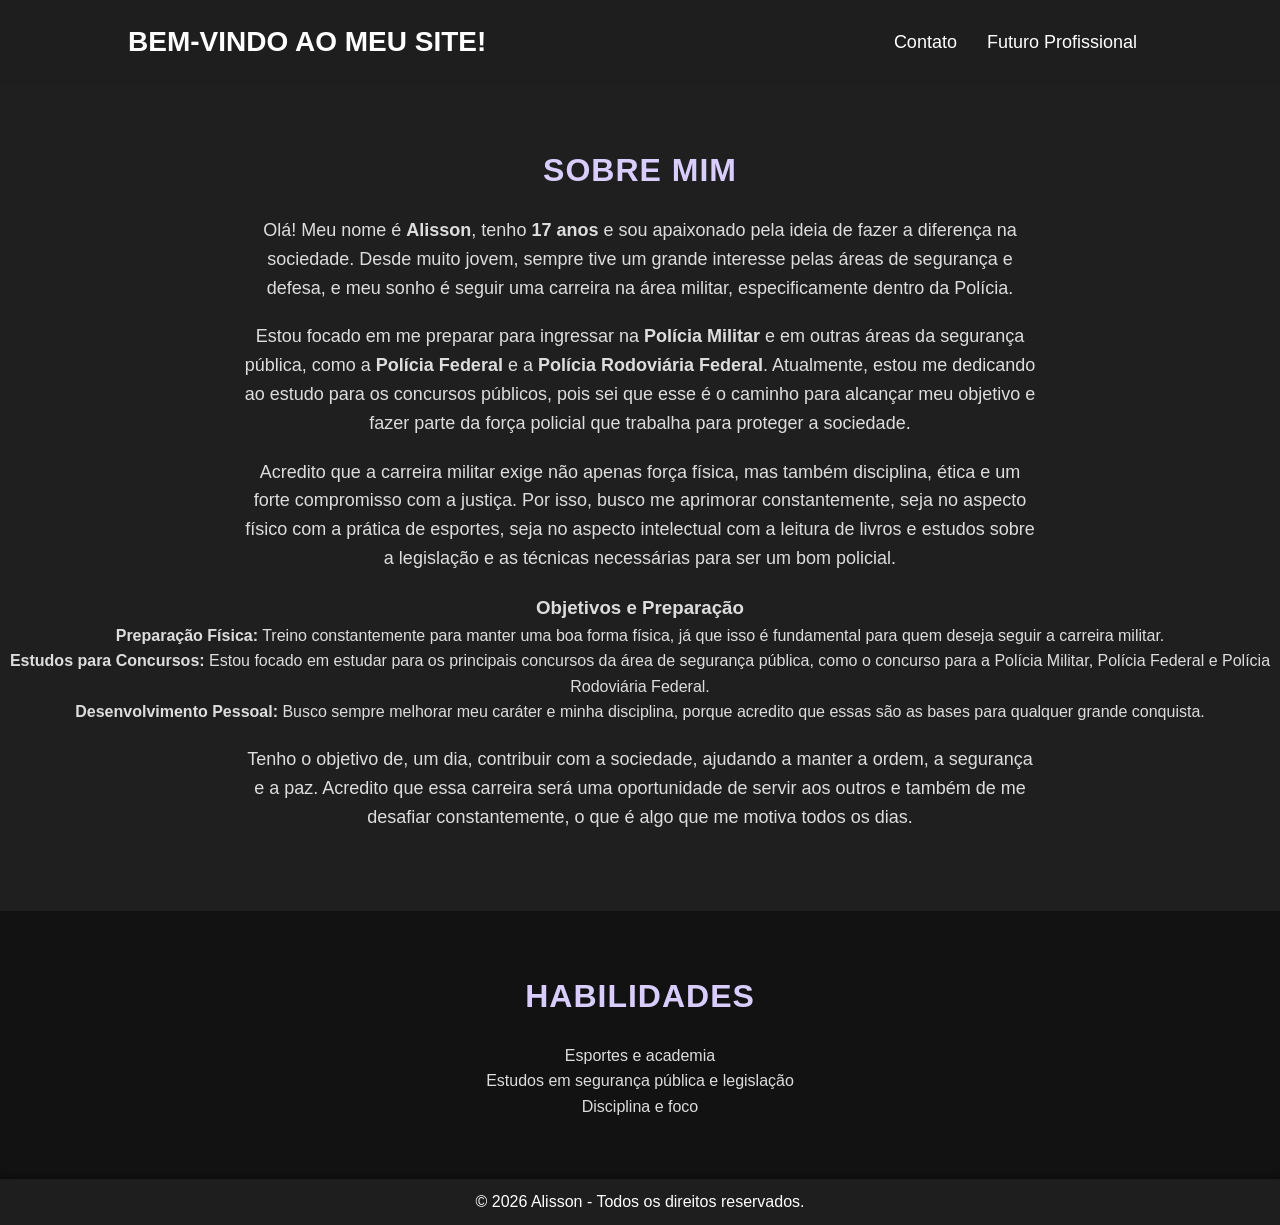
<file: site alisson/index.html>
<!DOCTYPE html>
<html lang="pt-br">
<head>
    <meta charset="UTF-8">
    <meta name="viewport" content="width=device-width, initial-scale=1.0">
    <title>Meu Site Pessoal</title>
    <link rel="stylesheet" href="style.css">
</head>
<body>
    <header>
        <div class="container">
            <h1>Bem-vindo ao Meu Site!</h1>
            <nav>
                <ul>
                    <li><a href="contato.html">Contato</a></li>
                    <li><a href="futuro.html">Futuro Profissional</a></li>
                </ul>
            </nav>
        </div>
    </header>

    <section id="sobre" class="section">
        <div class="container">
            <h2>Sobre Mim</h2>
            <p>Olá! Meu nome é <strong>Alisson</strong>, tenho <strong>17 anos</strong> e sou apaixonado pela ideia de fazer a diferença na sociedade. Desde muito jovem, sempre tive um grande interesse pelas áreas de segurança e defesa, e meu sonho é seguir uma carreira na área militar, especificamente dentro da Polícia.</p>
            
            <p>Estou focado em me preparar para ingressar na <strong>Polícia Militar</strong> e em outras áreas da segurança pública, como a <strong>Polícia Federal</strong> e a <strong>Polícia Rodoviária Federal</strong>. Atualmente, estou me dedicando ao estudo para os concursos públicos, pois sei que esse é o caminho para alcançar meu objetivo e fazer parte da força policial que trabalha para proteger a sociedade.</p>
            
            <p>Acredito que a carreira militar exige não apenas força física, mas também disciplina, ética e um forte compromisso com a justiça. Por isso, busco me aprimorar constantemente, seja no aspecto físico com a prática de esportes, seja no aspecto intelectual com a leitura de livros e estudos sobre a legislação e as técnicas necessárias para ser um bom policial.</p>

            <h3>Objetivos e Preparação</h3>
            <ul>
                <li><strong>Preparação Física:</strong> Treino constantemente para manter uma boa forma física, já que isso é fundamental para quem deseja seguir a carreira militar.</li>
                <li><strong>Estudos para Concursos:</strong> Estou focado em estudar para os principais concursos da área de segurança pública, como o concurso para a Polícia Militar, Polícia Federal e Polícia Rodoviária Federal.</li>
                <li><strong>Desenvolvimento Pessoal:</strong> Busco sempre melhorar meu caráter e minha disciplina, porque acredito que essas são as bases para qualquer grande conquista.</li>
            </ul>
            
            <p>Tenho o objetivo de, um dia, contribuir com a sociedade, ajudando a manter a ordem, a segurança e a paz. Acredito que essa carreira será uma oportunidade de servir aos outros e também de me desafiar constantemente, o que é algo que me motiva todos os dias.</p>
        </div>
    </section>

    <section id="habilidades" class="section">
        <div class="container">
            <h2>Habilidades</h2>
            <ul>
                <li>Esportes e academia</li>
                <li>Estudos em segurança pública e legislação</li>
                <li>Disciplina e foco</li>
            </ul>
        </div>
    </section>

    <footer>
        <div class="container">
            <p>&copy; 2026 Alisson - Todos os direitos reservados.</p>
        </div>
    </footer>
</body>
</html>
</file>
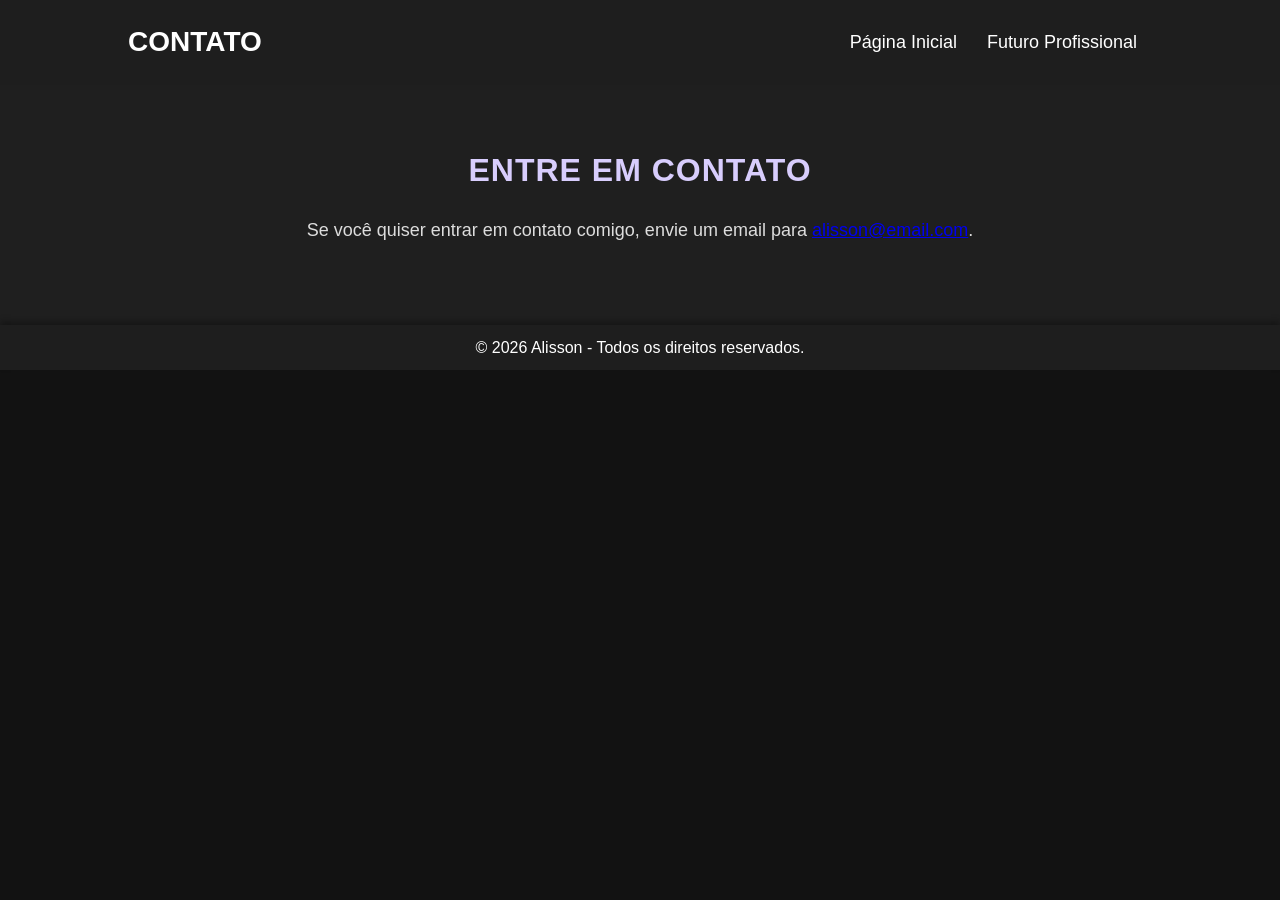
<file: site alisson/contato.html>
<!DOCTYPE html>
<html lang="pt-br">
<head>
    <meta charset="UTF-8">
    <meta name="viewport" content="width=device-width, initial-scale=1.0">
    <title>Contato - Alisson</title>
    <link rel="stylesheet" href="style.css">
</head>
<body>
    <header>
        <div class="container">
            <h1>Contato</h1>
            <nav>
                <ul>
                    <li><a href="index.html">Página Inicial</a></li>
                    <li><a href="futuro.html">Futuro Profissional</a></li>
                </ul>
            </nav>
        </div>
    </header>
    <section id="contato" class="section">
        <div class="container">
            <h2>Entre em Contato</h2>
            <p>Se você quiser entrar em contato comigo, envie um email para <a href="mailto:alisson@email.com">alisson@email.com</a>.</p>
        </div>
    </section>

    <footer>
        <div class="container">
            <p>&copy; 2026 Alisson - Todos os direitos reservados.</p>
        </div>
    </footer>
</body>
</file>
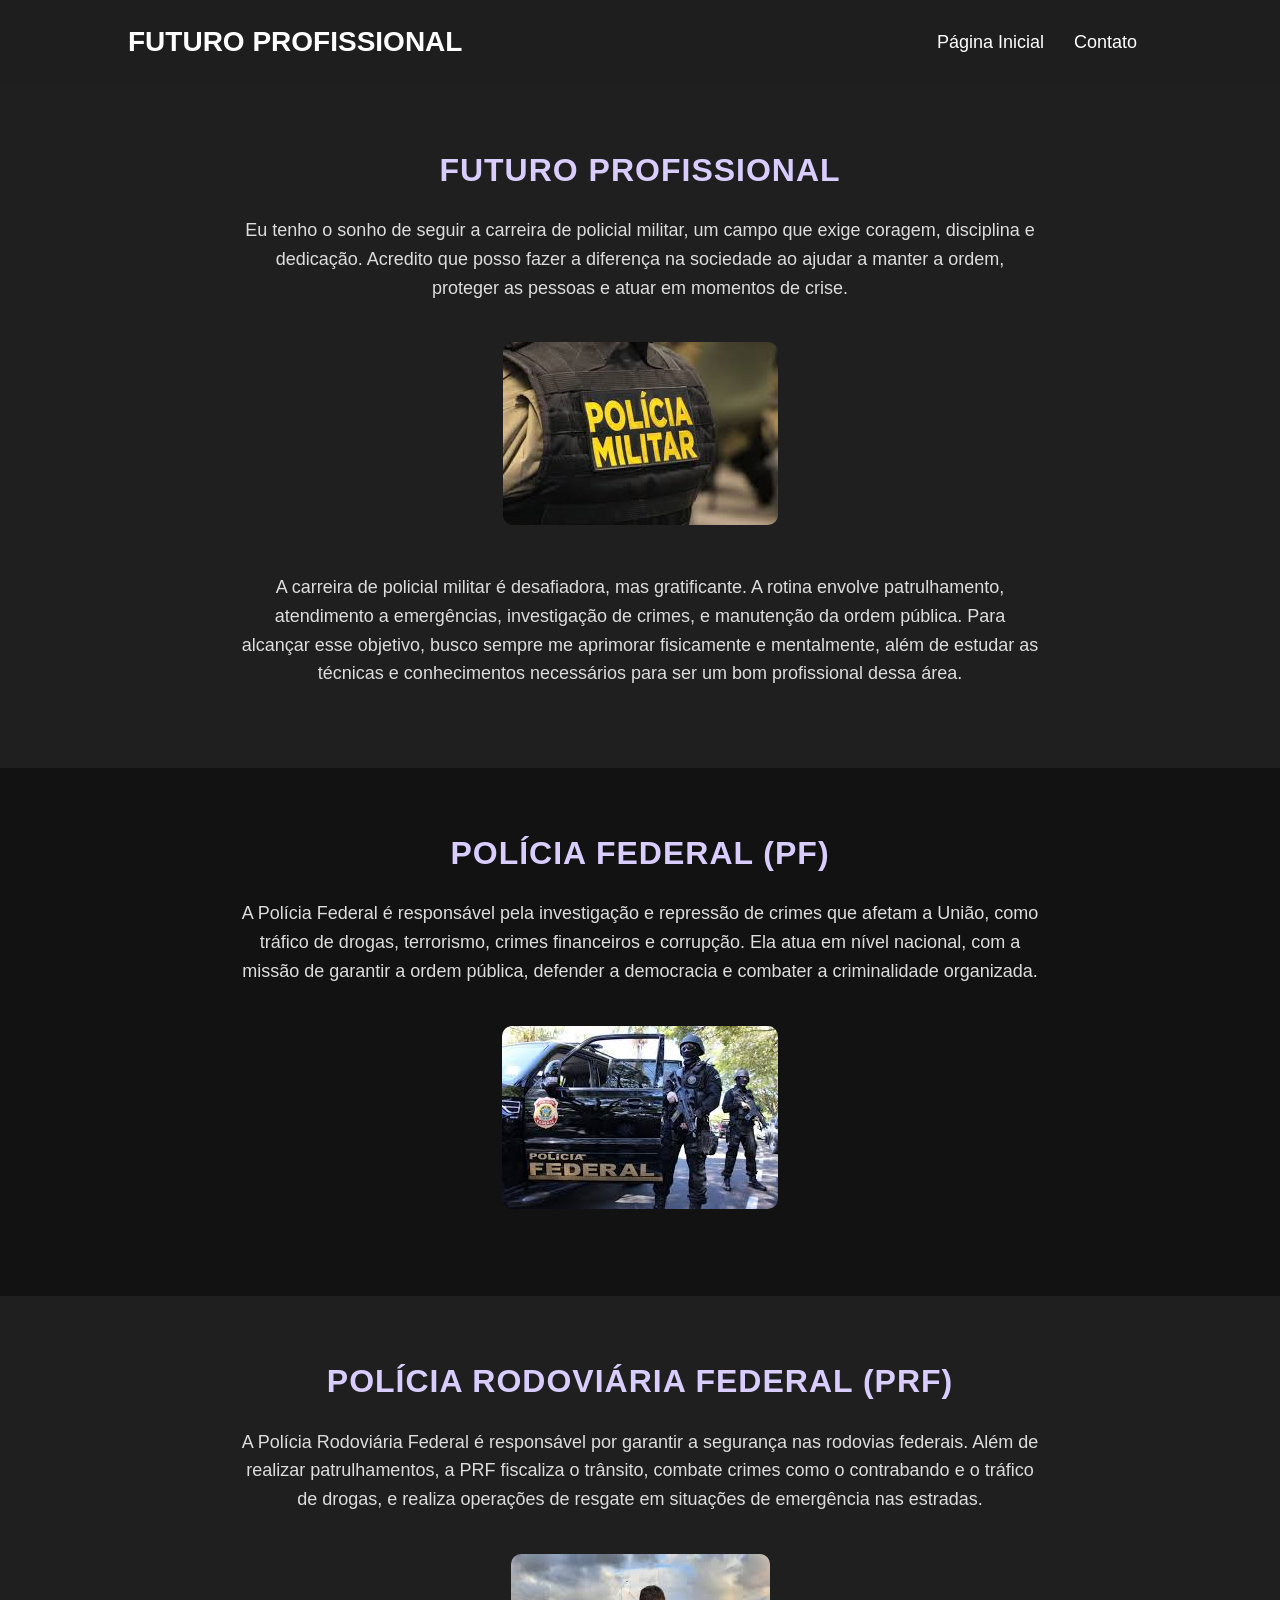
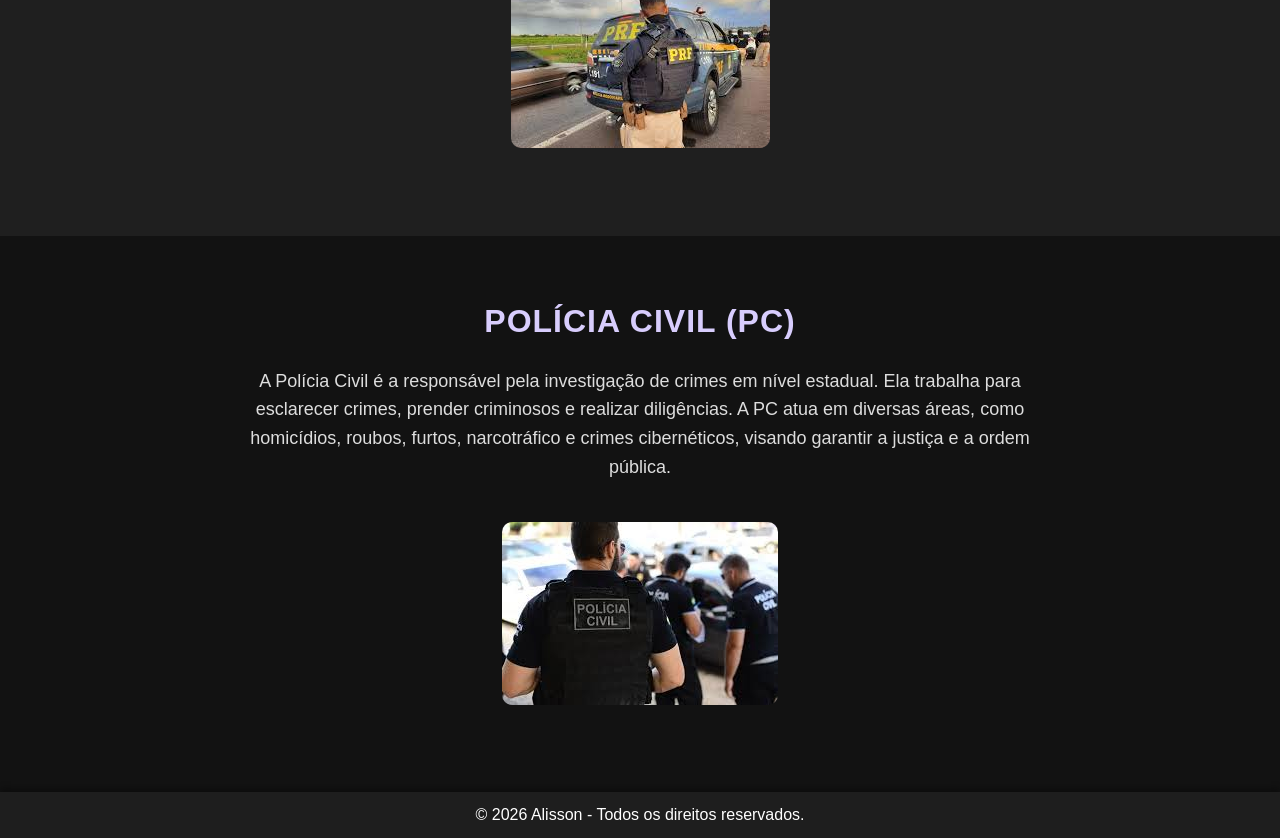
<file: site alisson/futuro.html>
<!DOCTYPE html>
<html lang="pt-br">
<head>
    <meta charset="UTF-8">
    <meta name="viewport" content="width=device-width, initial-scale=1.0">
    <title>Futuro Profissional - Alisson</title>
    <link rel="stylesheet" href="style.css">
</head>
<body>
    <header>
        <div class="container">
            <h1>Futuro Profissional</h1>
            <nav>
                <ul>
                    <li><a href="index.html">Página Inicial</a></li>
                    <li><a href="contato.html">Contato</a></li>
                </ul>
            </nav>
        </div>
    </header>

    <section id="futuro" class="section">
        <div class="container">
            <h2>Futuro Profissional</h2>
            <p>Eu tenho o sonho de seguir a carreira de policial militar, um campo que exige coragem, disciplina e dedicação. Acredito que posso fazer a diferença na sociedade ao ajudar a manter a ordem, proteger as pessoas e atuar em momentos de crise.</p>
            <!-- Imagem da Polícia Militar -->
            <img src="policia.jpg" alt="Polícia Militar" class="imagem-futuro">
            <p>A carreira de policial militar é desafiadora, mas gratificante. A rotina envolve patrulhamento, atendimento a emergências, investigação de crimes, e manutenção da ordem pública. Para alcançar esse objetivo, busco sempre me aprimorar fisicamente e mentalmente, além de estudar as técnicas e conhecimentos necessários para ser um bom profissional dessa área.</p>
        </div>
    </section>

    <!-- Seção sobre a Polícia Federal (PF) -->
    <section id="pf" class="section">
        <div class="container">
            <h2>Polícia Federal (PF)</h2>
            <p>A Polícia Federal é responsável pela investigação e repressão de crimes que afetam a União, como tráfico de drogas, terrorismo, crimes financeiros e corrupção. Ela atua em nível nacional, com a missão de garantir a ordem pública, defender a democracia e combater a criminalidade organizada.</p>
            <!-- Imagem da Polícia Federal -->
            <img src="policia federal.jpeg" alt="Polícia Federal" class="imagem-futuro">
        </div>
    </section>

    <!-- Seção sobre a Polícia Rodoviária Federal (PRF) -->
    <section id="prf" class="section">
        <div class="container">
            <h2>Polícia Rodoviária Federal (PRF)</h2>
            <p>A Polícia Rodoviária Federal é responsável por garantir a segurança nas rodovias federais. Além de realizar patrulhamentos, a PRF fiscaliza o trânsito, combate crimes como o contrabando e o tráfico de drogas, e realiza operações de resgate em situações de emergência nas estradas.</p>
            <!-- Imagem da Polícia Rodoviária Federal -->
            <img src="prf.jpeg" class="imagem-futuro">
        </div>
    </section>

    <!-- Seção sobre a Polícia Civil (PC) -->
    <section id="pc" class="section">
        <div class="container">
            <h2>Polícia Civil (PC)</h2>
            <p>A Polícia Civil é a responsável pela investigação de crimes em nível estadual. Ela trabalha para esclarecer crimes, prender criminosos e realizar diligências. A PC atua em diversas áreas, como homicídios, roubos, furtos, narcotráfico e crimes cibernéticos, visando garantir a justiça e a ordem pública.</p>
            <!-- Imagem da Polícia Civil -->
            <img src="civil.jpeg" alt="Polícia Civil" class="imagem-futuro">
        </div>
    </section>

    <footer>
        <div class="container">
            <p>&copy; 2026 Alisson - Todos os direitos reservados.</p>
        </div>
    </footer>
</body>
</html>
</file>
<file: site alisson/style.css>
/* Resetando margens e preenchimento padrão */
* {
    margin: 0;
    padding: 0;
    box-sizing: border-box;
}

/* Corpo e fundo */
body {
    font-family: 'Arial', sans-serif;
    background-color: #121212; /* Fundo escuro */
    color: #ddd; /* Texto claro */
    line-height: 1.6;
    font-size: 16px;
}

/* Estilo do cabeçalho */
header {
    background-color: #1e1e1e; /* Fundo escuro para o cabeçalho */
    color: #fff;
    padding: 20px 0;
    box-shadow: 0 4px 6px rgba(0, 0, 0, 0.3); /* Sombra para dar destaque */
}

header .container {
    width: 80%;
    margin: 0 auto;
    display: flex;
    justify-content: space-between;
    align-items: center;
}

header h1 {
    font-size: 28px;
    text-transform: uppercase; /* Título em maiúsculas */
}

nav ul {
    list-style: none;
    display: flex;
}

nav ul li {
    margin: 0 15px;
}

nav ul li a {
    color: #fff;
    text-decoration: none;
    font-size: 18px;
    transition: color 0.3s ease-in-out; /* Efeito de transição */
}

nav ul li a:hover {
    color: #000546; /* Cor rosa no hover */
    text-decoration: underline; /* Sublinhado no hover */
}

/* Estilo das seções */
.section {
    padding: 60px 0;
    text-align: center;
    transition: background-color 0.3s ease; /* Efeito suave de transição */
}

.section:nth-child(even) {
    background-color: #1f1f1f; /* Alterna o fundo das seções */
}

.section h2 {
    font-size: 32px;
    margin-bottom: 20px;
    color: #d8cdfd; /* Título em rosa */
    text-transform: uppercase;
    letter-spacing: 1px;
}

.section p {
    font-size: 18px;
    max-width: 800px;
    margin: 20px auto;
}

/* Estilo da imagem na seção futuro */
.imagem-futuro {
    max-width: 80%;
    height: auto;
    border-radius: 10px;
    margin: 20px 0;
    transition: transform 0.3s ease; /* Efeito de transição na imagem */
}

.imagem-futuro:hover {
    transform: scale(1.05); /* Aumenta a imagem ao passar o mouse */
}

/* Estilo do rodapé */
footer {
    background-color: #1e1e1e;
    color: #fff;
    padding: 10px 0;
    text-align: center;
    box-shadow: 0 -4px 6px rgba(0, 0, 0, 0.3); /* Sombra para o rodapé */
}

/* Responsividade */
@media (max-width: 768px) {
    header .container {
        flex-direction: column;
        text-align: center;
    }

    nav ul {
        flex-direction: column;
    }

    nav ul li {
        margin: 10px 0;
    }

    .section {
        padding: 40px 0;
    }

    .imagem-futuro {
        width: 90%;
    }
}
</file>
